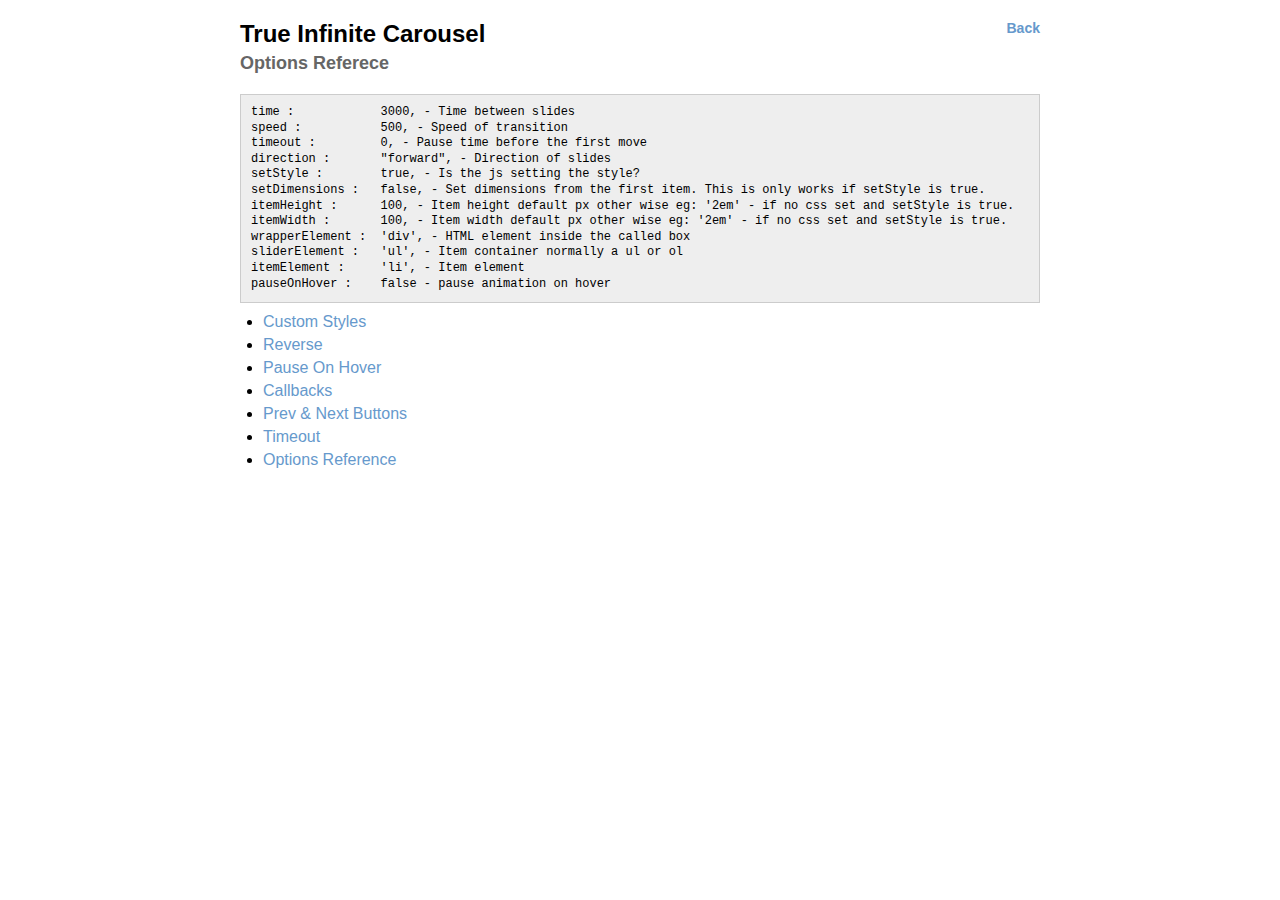
<file: options.html>
<!DOCTYPE html PUBLIC "-//W3C//DTD XHTML+RDFa 1.0//EN"
  "http://www.w3.org/MarkUp/DTD/xhtml-rdfa-1.dtd">
<html xmlns="http://www.w3.org/1999/xhtml">
<head profile="http://www.w3.org/1999/xhtml/vocab">

	<meta http-equiv="Content-Type" content="text/html; charset=utf-8" />
	<title>True Infinate</title>
	<link type="text/css" rel="stylesheet"  href="lib/styles.css" media="all" />
	<script src="lib/jquery.js" type="text/javascript" language="javascript"></script>
	<script src="lib/jquery.trueinfinite.js" type="text/javascript" language="javascript"></script>
		
</head>
<body>
	<div class="container">
		<h3 class="back"><a href="index.html">Back</a></h3>
		<h1>True Infinite Carousel</h1>
		<h2>Options Referece</h2>
	 	<code class="js">
			time&nbsp;:&nbsp;&nbsp;&nbsp;&nbsp;&nbsp;&nbsp;&nbsp;&nbsp;&nbsp;&nbsp;&nbsp;&nbsp;3000, - Time between slides<br />
			speed&nbsp;:&nbsp;&nbsp;&nbsp;&nbsp;&nbsp;&nbsp;&nbsp;&nbsp;&nbsp;&nbsp;&nbsp;500, - Speed of transition<br />
			timeout&nbsp;:&nbsp;&nbsp;&nbsp;&nbsp;&nbsp;&nbsp;&nbsp;&nbsp;&nbsp;0, - Pause time before the first move<br />
			direction&nbsp;:&nbsp;&nbsp;&nbsp;&nbsp;&nbsp;&nbsp;&nbsp;"forward", - Direction of slides<br />
			setStyle&nbsp;:&nbsp;&nbsp;&nbsp;&nbsp;&nbsp;&nbsp;&nbsp;&nbsp;true, - Is the js setting the style?<br />
			setDimensions&nbsp;:&nbsp;&nbsp;&nbsp;false, - Set dimensions from the first item. This is only works if setStyle is true.<br />
			itemHeight&nbsp;:&nbsp;&nbsp;&nbsp;&nbsp;&nbsp;&nbsp;100, - Item height default px other wise eg: '2em' - if no css set and setStyle is true.<br />
			itemWidth&nbsp;:&nbsp;&nbsp;&nbsp;&nbsp;&nbsp;&nbsp;&nbsp;100, - Item width default px other wise eg: '2em' - if no css set and setStyle is true.<br />
			wrapperElement&nbsp;:&nbsp;&nbsp;'div', - HTML element inside the called box<br />
			sliderElement&nbsp;:&nbsp;&nbsp;&nbsp;'ul', - Item container normally a ul or ol<br />
			itemElement&nbsp;:&nbsp;&nbsp;&nbsp;&nbsp;&nbsp;'li', - Item element<br />
			pauseOnHover&nbsp;:&nbsp;&nbsp;&nbsp;&nbsp;false - pause animation on hover<br />
	 	</code>
 		<ul class="menu">
 			<li><a href="examples/custom-styles.html">Custom Styles</a></li>
 			<li><a href="examples/reverse.html">Reverse</a></li>
 			<li><a href="examples/pause.html">Pause On Hover</a></li>
 			<li><a href="examples/callbacks.html">Callbacks</a></li>
 			<li><a href="examples/prev-next.html">Prev & Next Buttons</a></li>
 			<li><a href="examples/timeout.html">Timeout</a></li>
 			<li><a href="options.html">Options Reference</a></li>
 		</ul>
 	</div>
</body>
</html>
</file>
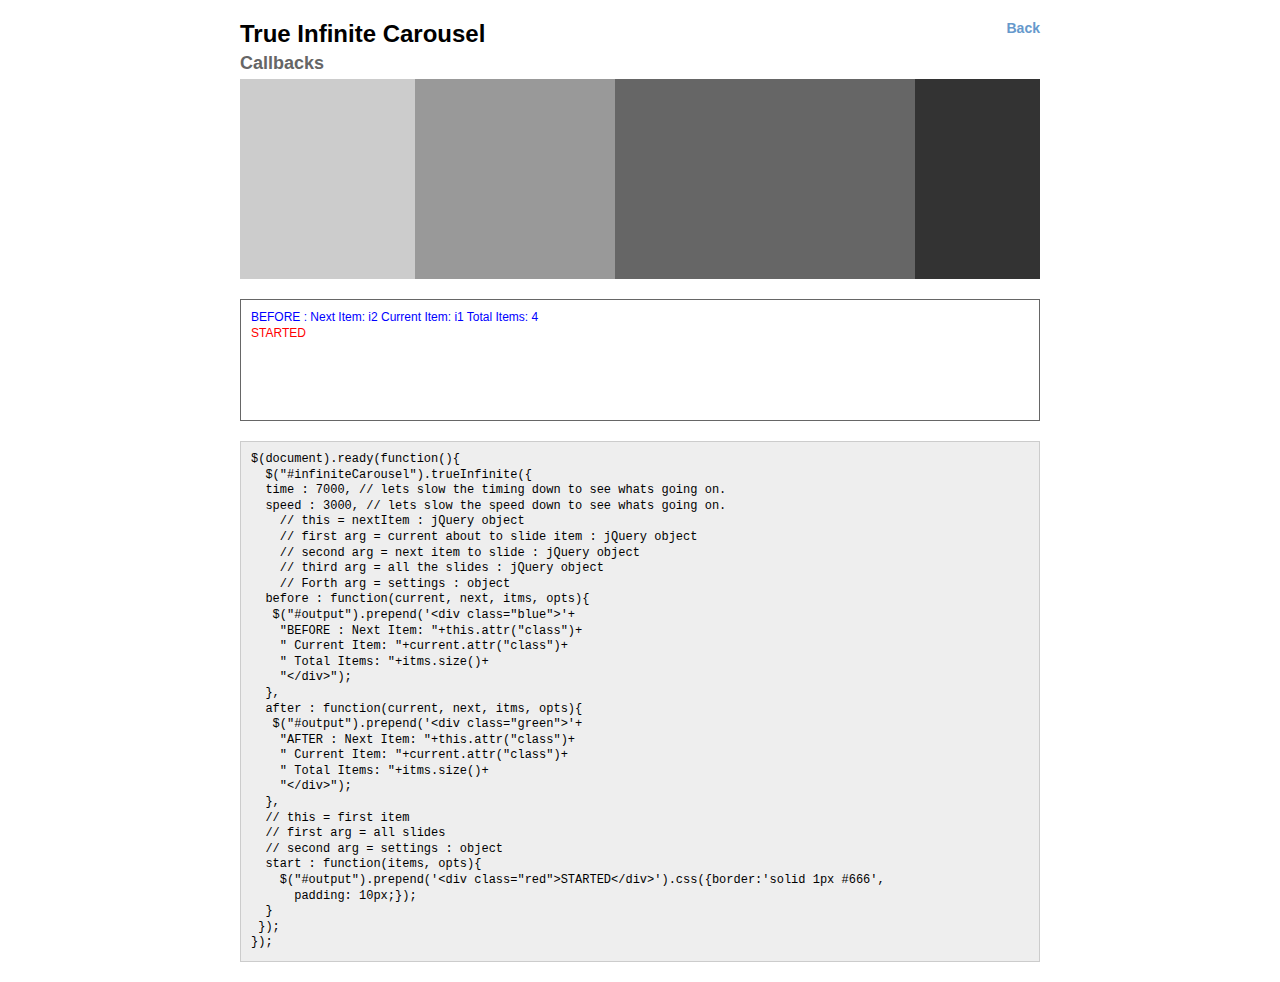
<file: examples/callbacks.html>
<!DOCTYPE html PUBLIC "-//W3C//DTD XHTML+RDFa 1.0//EN"
  "http://www.w3.org/MarkUp/DTD/xhtml-rdfa-1.dtd">
<html xmlns="http://www.w3.org/1999/xhtml">
<head profile="http://www.w3.org/1999/xhtml/vocab">

	<meta http-equiv="Content-Type" content="text/html; charset=utf-8" />
	<title>True Infinate</title>
	<link type="text/css" rel="stylesheet" href="../lib/styles.css" media="all" />
	<script src="../lib/jquery.js" type="text/javascript" language="javascript"></script>
	<script src="../lib/jquery.trueinfinite.js" type="text/javascript" language="javascript"></script>
	<style type="text/css">
		#infiniteCarousel{ width: 800px; height: 200px; position: relative; overflow: hidden;}
		#infiniteCarousel li{ height: 200px; width: 200px; list-style: none;}
	</style>
	<script type="text/javascript">
		$(document).ready(function(){
			$("#infiniteCarousel").trueInfinite({
				time : 7000, // lets slow the timing down to see whats going on.
				speed : 3000, // lets slow the speed down to see whats going on.
				// this = nextItem : jQuery object
				// first arg = current about to slide item : jQuery object
				// second arg = next item to slide : jQuery object
				// third arg = all the slides : jQuery object
				// Forth arg = settings : object
				before : function(current, next, itms, opts){ 
					$("#output").prepend('<div class="blue">'+
						"BEFORE : Next Item: "+this.attr("class")+
						" Current Item: "+current.attr("class")+
						" Total Items: "+itms.size()+
						"</div>"); 
				},
				after : function(current, next, itms, opts){ 
					$("#output").prepend('<div class="green">'+
						"AFTER : Next Item: "+this.attr("class")+
						" Current Item: "+current.attr("class")+
						" Total Items: "+itms.size()+
						"</div>");
				},
				// this = first item
				// first arg = all slides
				// second arg = settings : object
				start : function(items, opts){
					$("#output").prepend('<div class="red">STARTED</div>').css({
						border:'solid 1px #666',
						padding: '10px'
					});
					
				}
			});
		});
	</script>
		
		
</head>
<body>
	<div class="container">
		<h3 class="back"><a href="../index.html">Back</a></h3>
		<h1>True Infinite Carousel</h1>
		<h2>Callbacks</h2>
	 	<div id="infiniteCarousel">
	 		<div class="wrapper">
	 			<ul>
	 				<li class="i1"></li>
	 				<li class="i2"></li>
	 				<li class="i3" style="width:300px;"></li>
	 				<li class="i4"></li>
	 			</ul>
	 		</div>
 		</div>
 		<div id="output" style="height:100px; overflow:auto; margin-top:20px;">
 			
 		</div>
 		<code class="js">
			$(document).ready(function(){<br />
			&nbsp;&nbsp;$("#infiniteCarousel").trueInfinite({<br />
			&nbsp;&nbsp;time : 7000, // lets slow the timing down to see whats going on.<br />
			&nbsp;&nbsp;speed : 3000, // lets slow the speed down to see whats going on.<br />
			&nbsp;&nbsp;&nbsp;&nbsp;// this = nextItem : jQuery object<br />
			&nbsp;&nbsp;&nbsp;&nbsp;// first arg = current about to slide item : jQuery object<br />
			&nbsp;&nbsp;&nbsp;&nbsp;// second arg = next item to slide : jQuery object<br />
			&nbsp;&nbsp;&nbsp;&nbsp;// third arg = all the slides : jQuery object<br />
			&nbsp;&nbsp;&nbsp;&nbsp;// Forth arg = settings : object<br />
			&nbsp;&nbsp;before : function(current, next, itms, opts){ <br />
			&nbsp;&nbsp;&nbsp;$("#output").prepend('&lt;div class="blue"&gt;'+ <br />
			&nbsp;&nbsp;&nbsp;&nbsp;"BEFORE : Next Item: "+this.attr("class")+ <br />
			&nbsp;&nbsp;&nbsp;&nbsp;" Current Item: "+current.attr("class")+ <br />
			&nbsp;&nbsp;&nbsp;&nbsp;" Total Items: "+itms.size()+ <br />
			&nbsp;&nbsp;&nbsp;&nbsp;"&lt;/div&gt;"); <br />
			&nbsp;&nbsp;}, <br />
			&nbsp;&nbsp;after : function(current, next, itms, opts){ <br /> 
			&nbsp;&nbsp;&nbsp;$("#output").prepend('&lt;div class="green"&gt;'+ <br />
			&nbsp;&nbsp;&nbsp;&nbsp;"AFTER : Next Item: "+this.attr("class")+ <br />
			&nbsp;&nbsp;&nbsp;&nbsp;" Current Item: "+current.attr("class")+ <br />
			&nbsp;&nbsp;&nbsp;&nbsp;" Total Items: "+itms.size()+ <br />
			&nbsp;&nbsp;&nbsp;&nbsp;"&lt;/div&gt;"); <br />
			&nbsp;&nbsp;}, <br />
			&nbsp;&nbsp;// this = first item <br />
			&nbsp;&nbsp;// first arg = all slides <br />
			&nbsp;&nbsp;// second arg = settings : object <br />
			&nbsp;&nbsp;start : function(items, opts){ <br />
			&nbsp;&nbsp;&nbsp;&nbsp;$("#output").prepend('&lt;div class="red">STARTED&lt;/div>').css({border:'solid 1px #666',  <br />
			&nbsp;&nbsp;&nbsp;&nbsp;&nbsp;&nbsp;padding: 10px;}); <br />	
			&nbsp;&nbsp;} <br />
			&nbsp;}); <br />
			}); <br />

 		</code>
	</div>
</body>
</html>
</file>
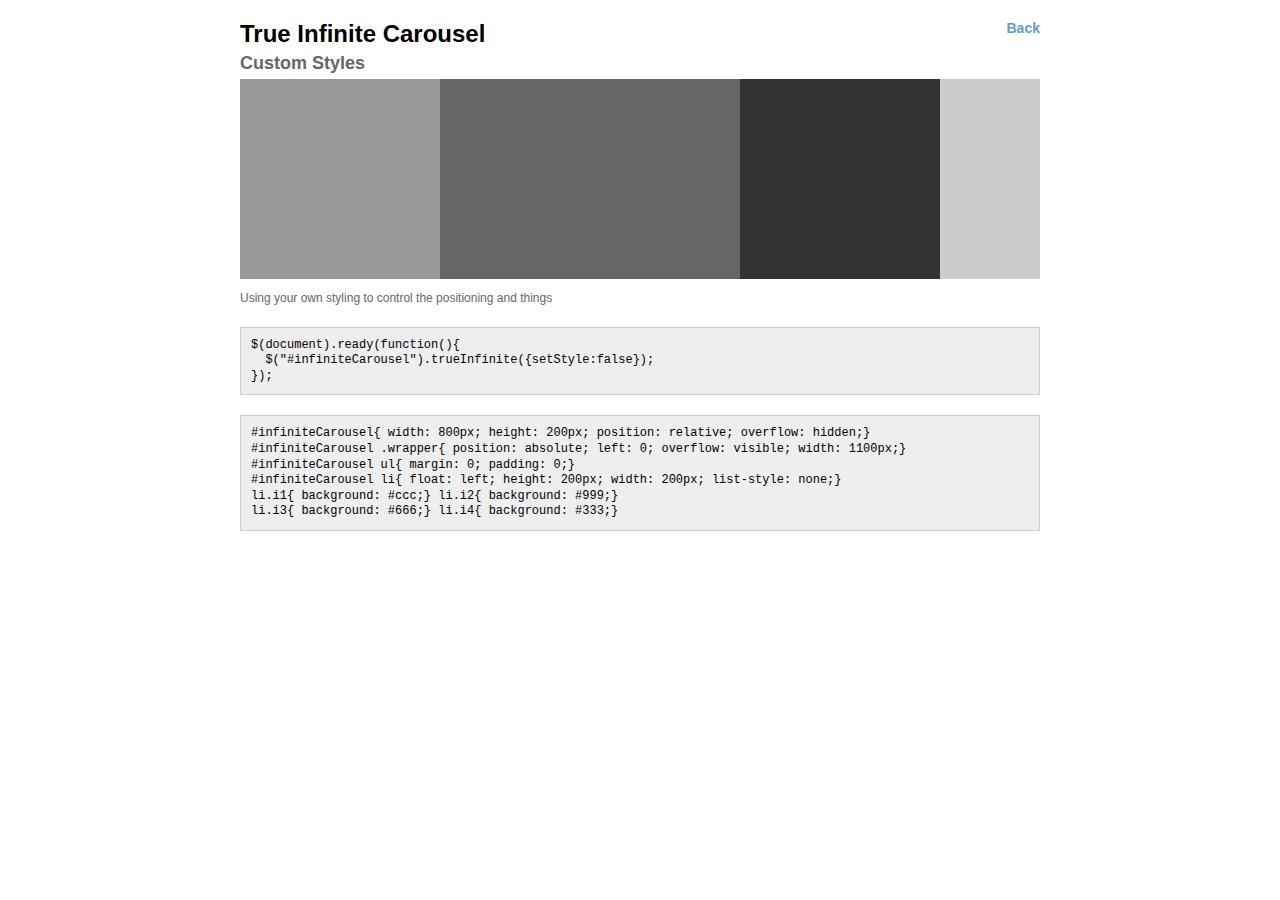
<file: examples/custom-styles.html>
<!DOCTYPE html PUBLIC "-//W3C//DTD XHTML+RDFa 1.0//EN"
  "http://www.w3.org/MarkUp/DTD/xhtml-rdfa-1.dtd">
<html xmlns="http://www.w3.org/1999/xhtml">
<head profile="http://www.w3.org/1999/xhtml/vocab">

	<meta http-equiv="Content-Type" content="text/html; charset=utf-8" />
	<title>True Infinate</title>
	<link type="text/css" rel="stylesheet" href="../lib/styles.css" media="all" />
	<script src="../lib/jquery.js" type="text/javascript" language="javascript"></script>
	<script src="../lib/jquery.trueinfinite.js" type="text/javascript" language="javascript"></script>
	<style type="text/css">
		#infiniteCarousel{ width: 800px; height: 200px; position: relative; overflow: hidden;}
		#infiniteCarousel .wrapper{ position: absolute; left: 0; overflow: visible; width: 1100px;}
		#infiniteCarousel ul{ margin: 0; padding: 0;}
		#infiniteCarousel li{ float: left; height: 200px; width: 200px; list-style: none;}
		li.i1{ background: #ccc;} li.i2{ background: #999;}
		li.i3{ background: #666;} li.i4{ background: #333;}
	</style>
	<script type="text/javascript">
		$(document).ready(function(){
			$("#infiniteCarousel").trueInfinite({setStyle:false});
		});
	</script>
		
		
</head>
<body>
	<div class="container">
		<h3 class="back"><a href="../index.html">Back</a></h3>
		<h1>True Infinite Carousel</h1>
		<h2>Custom Styles</h2>
	 	<div id="infiniteCarousel">
	 		<div class="wrapper">
	 			<ul>
	 				<li class="i1"></li>
	 				<li class="i2"></li>
	 				<li class="i3" style="width:300px;"></li>
	 				<li class="i4"></li>
	 			</ul>
	 		</div>
 		</div>
 		<div class="description">
 			<p>Using your own styling to control the positioning and things</p>
 		</div>
 		<code class="js">
	 		$(document).ready(function(){<br />
			&nbsp;&nbsp;$("#infiniteCarousel").trueInfinite({setStyle:false});<br />
			});			
 		</code>
 		<code class="css">
		#infiniteCarousel{ width: 800px; height: 200px; position: relative; overflow: hidden;} <br />
		#infiniteCarousel .wrapper{ position: absolute; left: 0; overflow: visible; width: 1100px;} <br />
		#infiniteCarousel ul{ margin: 0; padding: 0;} <br />
		#infiniteCarousel li{ float: left; height: 200px; width: 200px; list-style: none;} <br />
		li.i1{ background: #ccc;} li.i2{ background: #999;} <br />
		li.i3{ background: #666;} li.i4{ background: #333;} <br />
		</code>
	</div>
</body>
</html>
</file>
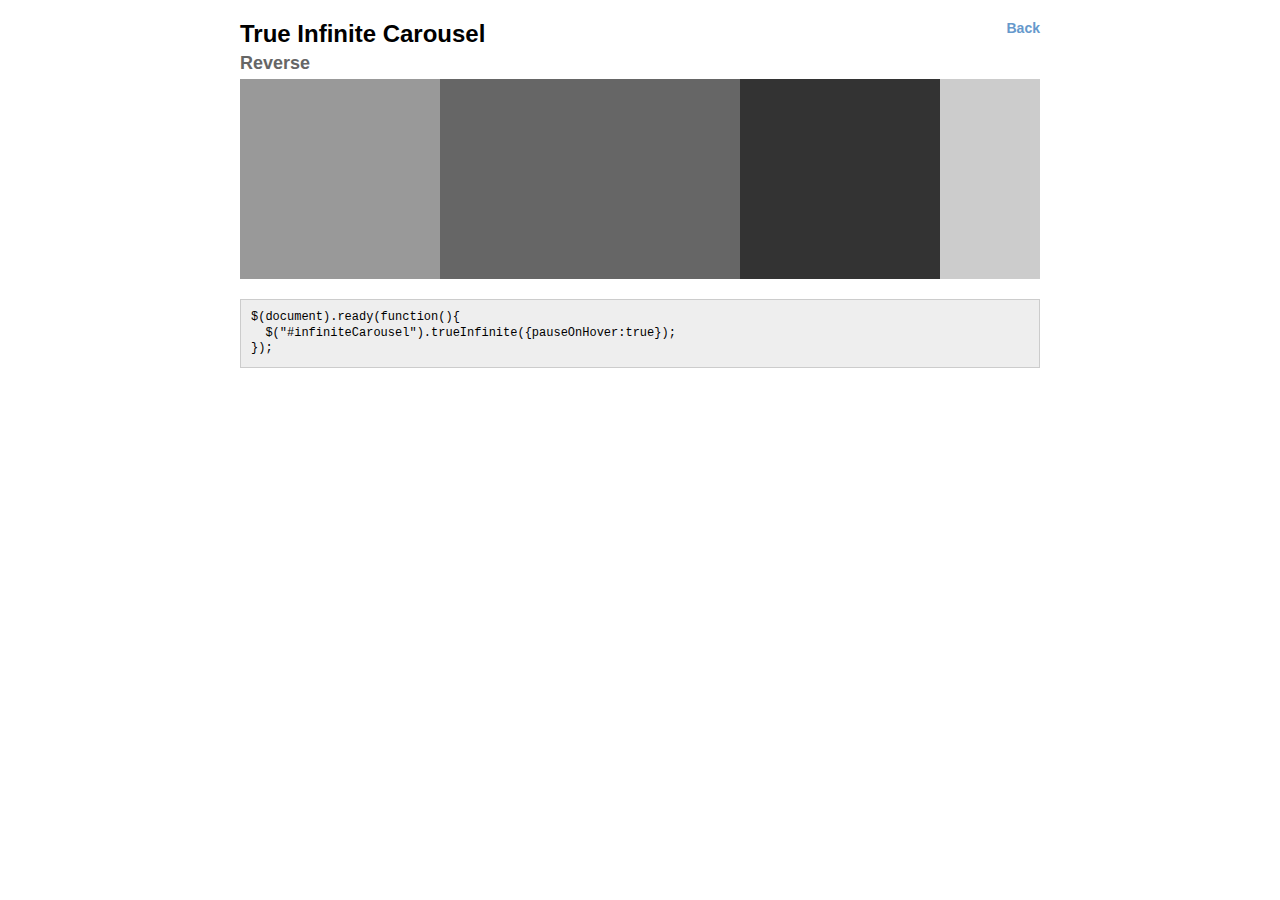
<file: examples/pause.html>
<!DOCTYPE html PUBLIC "-//W3C//DTD XHTML+RDFa 1.0//EN"
  "http://www.w3.org/MarkUp/DTD/xhtml-rdfa-1.dtd">
<html xmlns="http://www.w3.org/1999/xhtml">
<head profile="http://www.w3.org/1999/xhtml/vocab">

	<meta http-equiv="Content-Type" content="text/html; charset=utf-8" />
	<title>True Infinate</title>
	<link type="text/css" rel="stylesheet" href="../lib/styles.css" media="all" />
	<script src="../lib/jquery.js" type="text/javascript" language="javascript"></script>
	<script src="../lib/jquery.trueinfinite.js" type="text/javascript" language="javascript"></script>
	<style type="text/css">
		#infiniteCarousel{ width: 800px; height: 200px; position: relative; overflow: hidden;}
		#infiniteCarousel li{ height: 200px; width: 200px; list-style: none;}
	</style>
	<script type="text/javascript">
		$(document).ready(function(){
			$("#infiniteCarousel").trueInfinite({pauseOnHover:true});
		});
	</script>
		
		
</head>
<body>
	<div class="container">
		<h3 class="back"><a href="../index.html">Back</a></h3>
		<h1>True Infinite Carousel</h1>
		<h2>Reverse</h2>
	 	<div id="infiniteCarousel">
	 		<div class="wrapper">
	 			<ul>
	 				<li class="i1"></li>
	 				<li class="i2"></li>
	 				<li class="i3" style="width:300px;"></li>
	 				<li class="i4"></li>
	 			</ul>
	 		</div>
 		</div>
 		<code class="js">
	 		$(document).ready(function(){<br />
			&nbsp;&nbsp;$("#infiniteCarousel").trueInfinite({pauseOnHover:true});<br />
			});			
 		</code>
	</div>
</body>
</html>
</file>
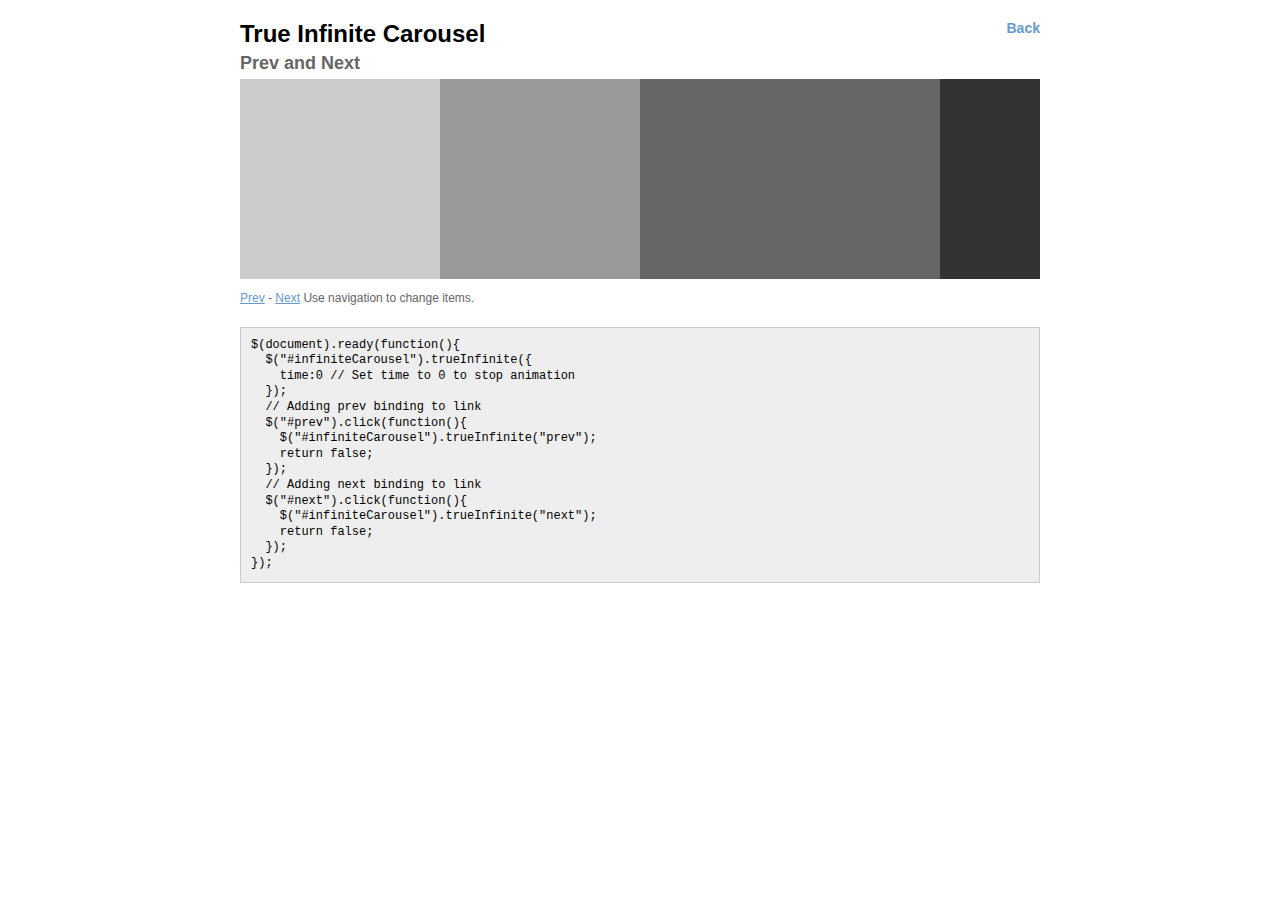
<file: examples/prev-next.html>
<!DOCTYPE html PUBLIC "-//W3C//DTD XHTML+RDFa 1.0//EN"
  "http://www.w3.org/MarkUp/DTD/xhtml-rdfa-1.dtd">
<html xmlns="http://www.w3.org/1999/xhtml">
<head profile="http://www.w3.org/1999/xhtml/vocab">

	<meta http-equiv="Content-Type" content="text/html; charset=utf-8" />
	<title>True Infinate</title>
	<link type="text/css" rel="stylesheet" href="../lib/styles.css" media="all" />
	<script src="../lib/jquery.js" type="text/javascript" language="javascript"></script>
	<script src="../lib/jquery.trueinfinite.js" type="text/javascript" language="javascript"></script>
	<style type="text/css">
		#infiniteCarousel{ width: 800px; height: 200px; position: relative; overflow: hidden;}
		#infiniteCarousel li{ height: 200px; width: 200px; list-style: none;}
	</style>
	<script type="text/javascript">
		$(document).ready(function(){
			$("#infiniteCarousel").trueInfinite({
				time:0 // Set time to 0 to stop animation
			});
			// Adding prev binding to link
			$("#prev").click(function(){
				$("#infiniteCarousel").trueInfinite("prev");
				return false;
			});
			// Adding next binding to link
			$("#next").click(function(){
				$("#infiniteCarousel").trueInfinite("next");
				return false;
			});
		});
	</script>
		
		
</head>
<body>
	<div class="container">
		<h3 class="back"><a href="../index.html">Back</a></h3>
		<h1>True Infinite Carousel</h1>
		<h2>Prev and Next</h2>
	 	<div id="infiniteCarousel">
	 		<div class="wrapper">
	 			<ul>
	 				<li class="i1"></li>
	 				<li class="i2"></li>
	 				<li class="i3" style="width:300px;"></li>
	 				<li class="i4"></li>
	 			</ul>
	 		</div>
 		</div>
 		<div class="description">
 			<p><a href="#prev" id="prev">Prev</a> - 
 			<a href="#next" id="next">Next</a> 
 			Use navigation to change items.</p>
 		</div>
 		<code class="js">
			$(document).ready(function(){<br />
			&nbsp;&nbsp;$("#infiniteCarousel").trueInfinite({<br />
			&nbsp;&nbsp;&nbsp;&nbsp;time:0 // Set time to 0 to stop animation<br />
			&nbsp;&nbsp;});<br />
			&nbsp;&nbsp;// Adding prev binding to link<br />
			&nbsp;&nbsp;$("#prev").click(function(){<br />
			&nbsp;&nbsp;&nbsp;&nbsp;$("#infiniteCarousel").trueInfinite("prev");<br />
			&nbsp;&nbsp;&nbsp;&nbsp;return false;<br />
			&nbsp;&nbsp;});<br />
			&nbsp;&nbsp;// Adding next binding to link<br />
			&nbsp;&nbsp;$("#next").click(function(){<br />
			&nbsp;&nbsp;&nbsp;&nbsp;$("#infiniteCarousel").trueInfinite("next");<br />
			&nbsp;&nbsp;&nbsp;&nbsp;return false;<br />
			&nbsp;&nbsp;});<br />
			});		
 		</code>
	</div>
</body>
</html>
</file>
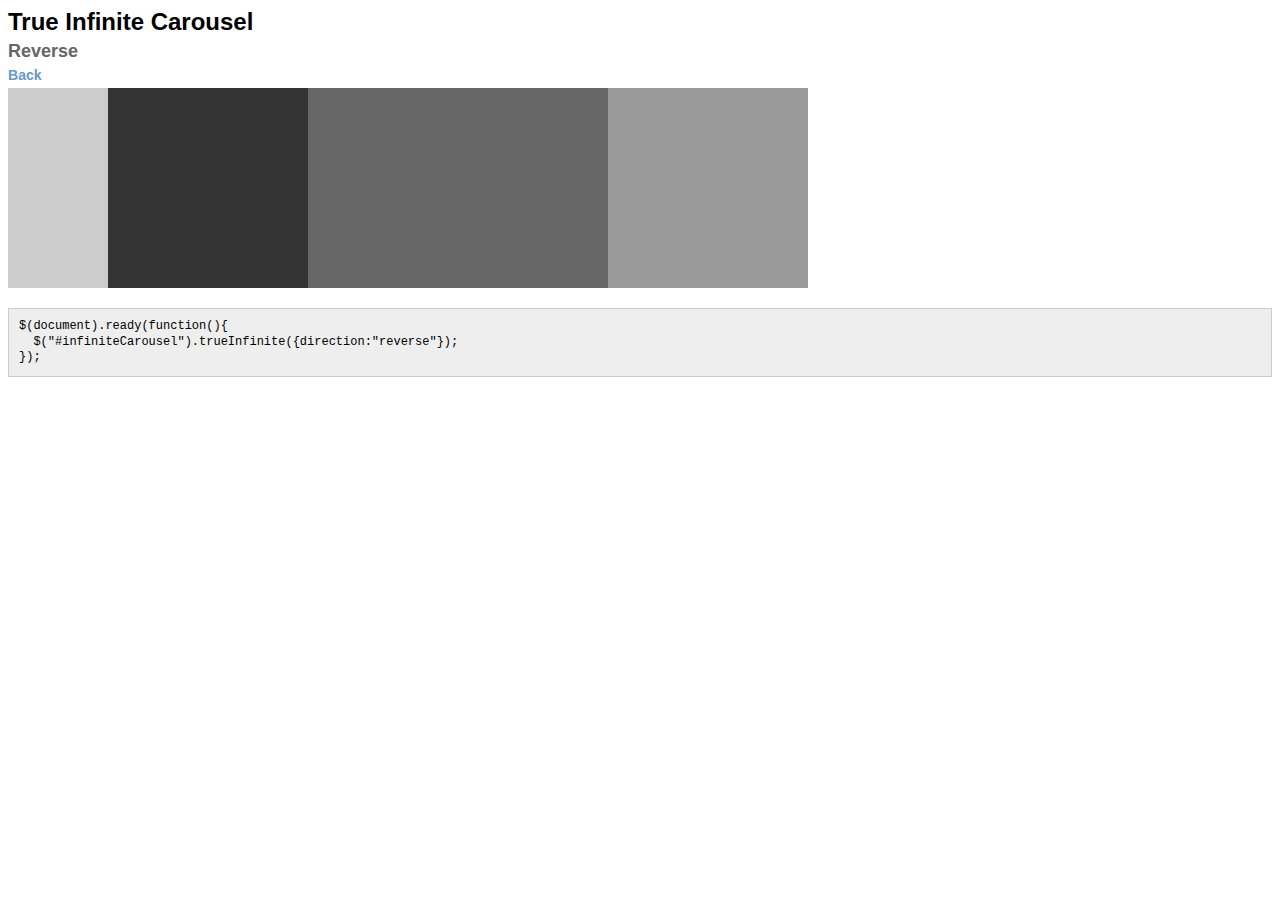
<file: examples/reverse.html>
<!DOCTYPE html PUBLIC "-//W3C//DTD XHTML+RDFa 1.0//EN"
  "http://www.w3.org/MarkUp/DTD/xhtml-rdfa-1.dtd">
<html xmlns="http://www.w3.org/1999/xhtml">
<head profile="http://www.w3.org/1999/xhtml/vocab">

	<meta http-equiv="Content-Type" content="text/html; charset=utf-8" />
	<title>True Infinate</title>
	<link type="text/css" rel="stylesheet" href="../lib/styles.css" media="all" />
	<script src="../lib/jquery.js" type="text/javascript" language="javascript"></script>
	<script src="../lib/jquery.trueinfinite.js" type="text/javascript" language="javascript"></script>
	<style type="text/css">
		#infiniteCarousel{ width: 800px; height: 200px; position: relative; overflow: hidden;}
		#infiniteCarousel li{ height: 200px; width: 200px; list-style: none;}
	</style>
	<script type="text/javascript">
		$(document).ready(function(){
			$("#infiniteCarousel").trueInfinite({direction:"reverse"});
		});
	</script>
		
		
</head>
<body>
		<h1>True Infinite Carousel</h1>
		<h2>Reverse</h2>
		<h3><a href="../index.html">Back</a></h3>
	 	<div id="infiniteCarousel">
	 		<div class="wrapper">
	 			<ul>
	 				<li class="i1"></li>
	 				<li class="i2"></li>
	 				<li class="i3" style="width:300px;"></li>
	 				<li class="i4"></li>
	 			</ul>
	 		</div>
 		</div>
 		<code class="js">
	 		$(document).ready(function(){<br />
			&nbsp;&nbsp;$("#infiniteCarousel").trueInfinite({direction:"reverse"});<br />
			});			
 		</code>

</body>
</html>
</file>
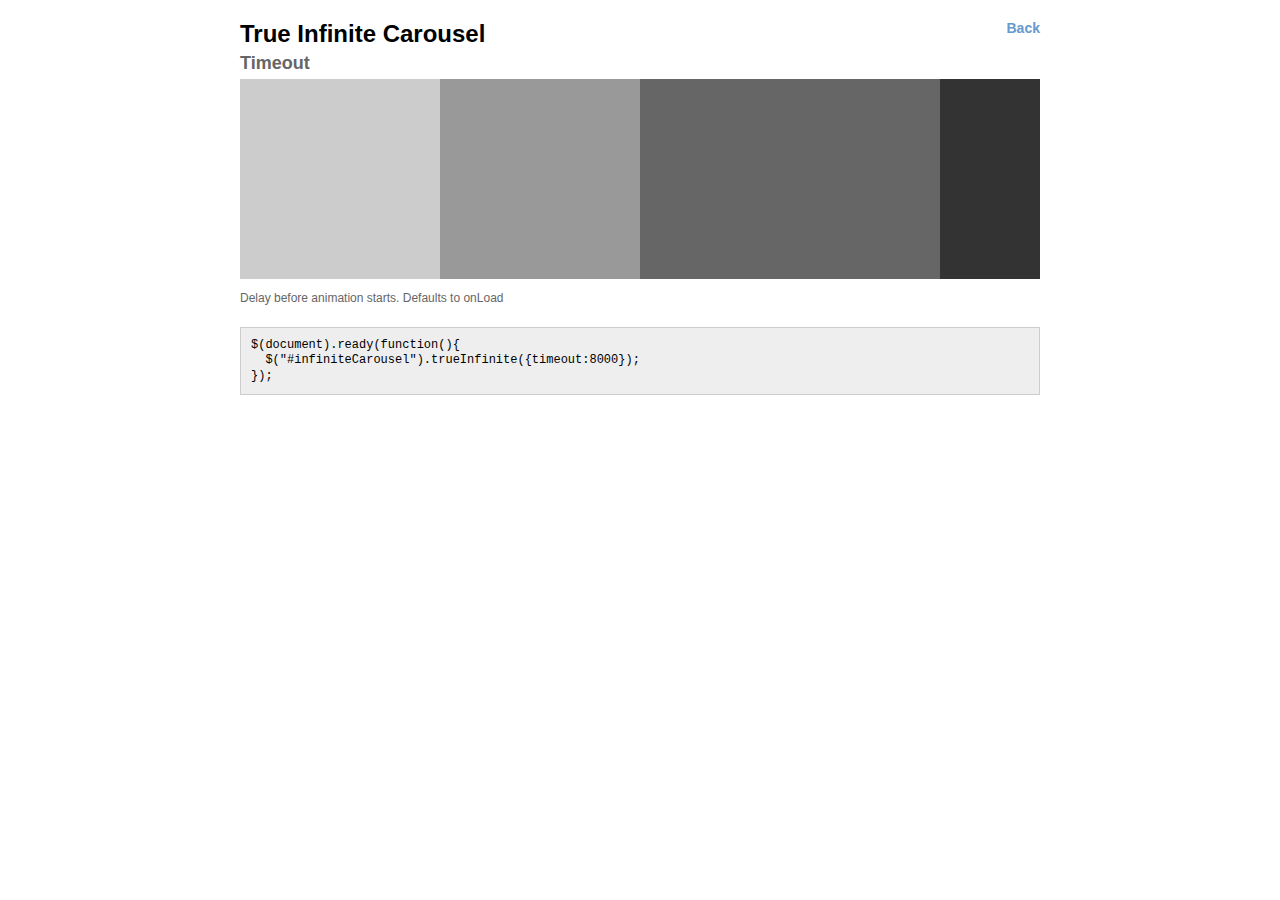
<file: examples/timeout.html>
<!DOCTYPE html PUBLIC "-//W3C//DTD XHTML+RDFa 1.0//EN"
  "http://www.w3.org/MarkUp/DTD/xhtml-rdfa-1.dtd">
<html xmlns="http://www.w3.org/1999/xhtml">
<head profile="http://www.w3.org/1999/xhtml/vocab">

	<meta http-equiv="Content-Type" content="text/html; charset=utf-8" />
	<title>True Infinate</title>
	<link type="text/css" rel="stylesheet" href="../lib/styles.css" media="all" />
	<script src="../lib/jquery.js" type="text/javascript" language="javascript"></script>
	<script src="../lib/jquery.trueinfinite.js" type="text/javascript" language="javascript"></script>
	<style type="text/css">
		#infiniteCarousel{ width: 800px; height: 200px; position: relative; overflow: hidden;}
		#infiniteCarousel li{ height: 200px; width: 200px; list-style: none;}
	</style>
	<script type="text/javascript">
		$(document).ready(function(){
			$("#infiniteCarousel").trueInfinite({timeout:8000});
		});
	</script>
		
		
</head>
<body>
	<div class="container">
		<h3 class="back"><a href="../index.html">Back</a></h3>
		<h1>True Infinite Carousel</h1>
		<h2>Timeout</h2>
	 	<div id="infiniteCarousel">
	 		<div class="wrapper">
	 			<ul>
	 				<li class="i1"></li>
	 				<li class="i2"></li>
	 				<li class="i3" style="width:300px;"></li>
	 				<li class="i4"></li>
	 			</ul>
	 		</div>
 		</div>
 		<div class="description">
 			<p>Delay before animation starts. Defaults to onLoad</p>
 		</div>
 		<code class="js">
			$(document).ready(function(){<br />
			&nbsp;&nbsp;$("#infiniteCarousel").trueInfinite({timeout:8000});<br />
			});		
 		</code>
	</div>
</body>
</html>
</file>
<file: lib/styles.css>
body { font-family: Arial, Helvetica, sans-serif; font-size: 0.75em;}
ul{ margin: 0; padding: 0;}

h1, h2, h3{ font-family: Arial, Helvetica, sans-serif; margin: 0; margin-bottom: 5px; }
h2, h3{ color: #666;}
a{ color: #6699cc;}
h3 a{ text-decoration: none;}
h3 a:hover{background: #6699cc; color: #fff;}
h3.back{ float: right;}

.container{ width: 800px; margin: 20px auto;}

.menu{ margin: 10px; font-size: 16px;}
.menu a{text-decoration: none; }
.menu a:hover{background: #6699cc; color: #fff;}
.menu li{ margin-bottom: 5px; margin-left: 13px; list-style: disc;}

code{ display: block; font-family: Courier, monospace; padding: 10px; background: #eee; border: solid 1px #ccc; margin-top: 20px; line-height: 1.3;}

li.i1{ background: #ccc;} li.i2{ background: #999;}
li.i3{ background: #666;} li.i4{ background: #333;}

p{ line-height: 1.3;}
.description{ color: #666;}
#output{ line-height: 1.3;}

.red { color: red;}
.blue { color: blue;}
.green { color: green;}
</file>
